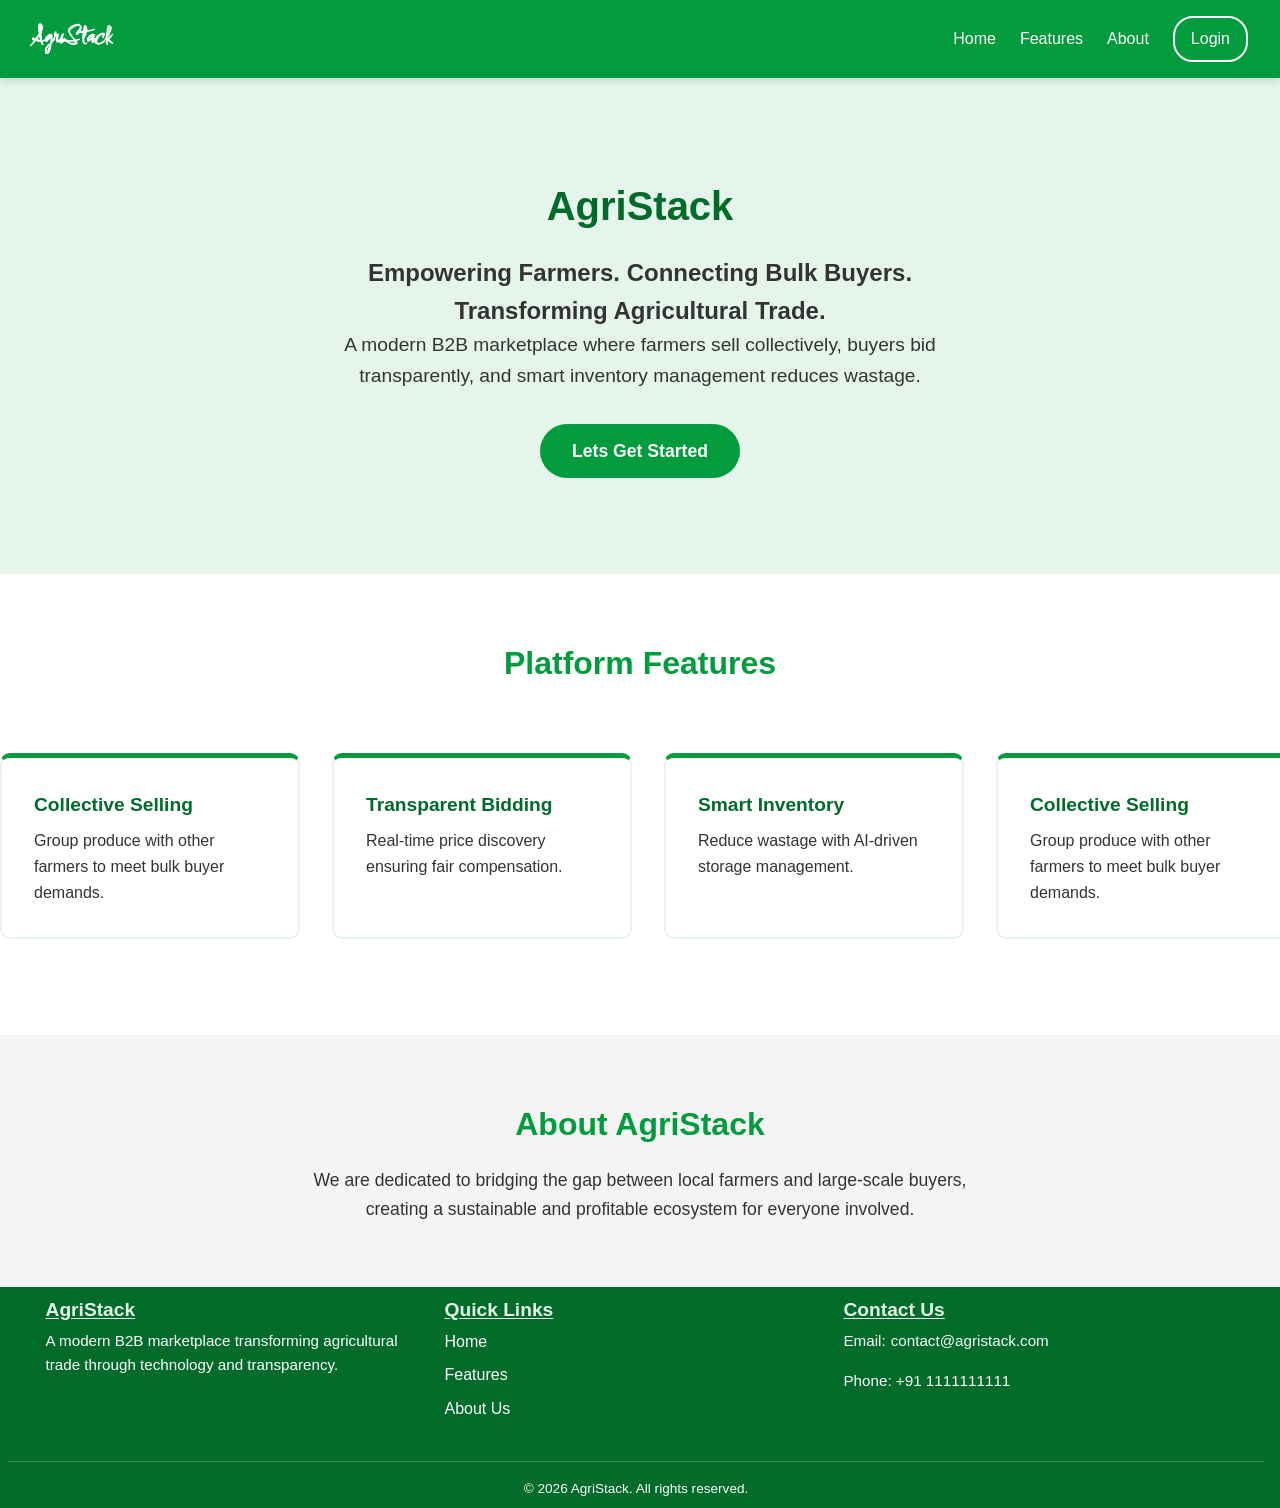
<file: client/index.html>
<!doctype html>
<html lang="en">
<head>
  <meta charset="UTF-8" />
  <link rel="stylesheet" href="./src/style.css">
  <meta name="viewport" content="width=device-width, initial-scale=1.0" />
  <title>AgriStack | Empowering Farmers</title>
</head>

<body>
  <header>
    <nav class="navbar">
      <div class="logo">AgriStack</div>
      <a class="navbar-link" href="#hero">Home</a>
      <a class="navbar-link" href="#features">Features</a>
      <a class="navbar-link" href="#about">About</a>
      <a class="navbar-link" id="login-btn" href="#">Login</a>
    </nav>
  </header>

  <main>
    <section id="hero" class="hero-section">
      <div class="hero-content">
        <h1 id="hero_h1">AgriStack</h1>
        <h2>Empowering Farmers. Connecting Bulk Buyers.</h2>
        <h2>Transforming Agricultural Trade.</h2>
        <p id="hero_content">A modern B2B marketplace where farmers sell collectively, buyers bid transparently, and smart inventory management reduces wastage.</p>
      </div>
      <div class="heroButton">
        <a href="#" id="hero-start-btn" class="Btnborder">Lets Get Started</a>
      </div>
    </section>

    <section id="features" class="features-section">
      <h2>Platform Features</h2>
      <div class="features-marquee">
        <div class="group">
          <div class="card">
            <h5>Collective Selling</h5>
            <p>Group produce with other farmers to meet bulk buyer demands.</p>
          </div>
          <div class="card">
            <h5>Transparent Bidding</h5>
            <p>Real-time price discovery ensuring fair compensation.</p>
          </div>
          <div class="card">
            <h5>Smart Inventory</h5>
            <p>Reduce wastage with AI-driven storage management.</p>
          </div>
        </div>
        <div aria-hidden="true" class="group">
          <div class="card">
            <h5>Collective Selling</h5>
            <p>Group produce with other farmers to meet bulk buyer demands.</p>
          </div>
          <div class="card">
            <h5>Transparent Bidding</h5>
            <p>Real-time price discovery ensuring fair compensation.</p>
          </div>
          <div class="card">
            <h5>Smart Inventory</h5>
            <p>Reduce wastage with AI-driven storage management.</p>
          </div>
        </div>
      </div>
    </section>

    <section id="about" class="about-section">
      <h2>About AgriStack</h2>
      <p>We are dedicated to bridging the gap between local farmers and large-scale buyers, creating a sustainable and profitable ecosystem for everyone involved.</p>
    </section>
  </main>

  <footer class="footer">
    <div class="footer-content">
      <div class="footer-section brand-info">
        <h3>AgriStack</h3>
        <p>A modern B2B marketplace transforming agricultural trade through technology and transparency.</p>
      </div>
      <div class="footer-section links">
        <h3>Quick Links</h3>
        <a href="#hero">Home</a>
        <a href="#features">Features</a>
        <a href="#about">About Us</a>
      </div>
      <div class="footer-section contact">
        <h3>Contact Us</h3>
        <p id="contact-email">Email: <a href="mailto:contact@agristack.example.com">contact@agristack.com</a></p>
        <p>Phone: +91 1111111111</p>
      </div>
    </div>
    <div class="footer-bottom">
      <p>&copy; 2026 AgriStack. All rights reserved.</p>
    </div>
  </footer>

  <div id="loginModal" class="modal">
  <div class="modal-content">
    <span class="close-btn">&times;</span>
    <h3>Login to AgriStack</h3>
    <form id="loginForm">
      <div class="input-group">
        <label for="email">Email</label>
        <input type="email" id="email" placeholder="Enter your email" required>
      </div>
      <div class="input-group">
        <label for="password">Password</label>
        <input type="password" id="password" placeholder="Enter your password" required>
      </div>
      <button type="submit" class="modal-login-btn">Login</button>
    </form>
    <p class="modal-footer-text" style="margin-top: 1rem; font-size: 0.9rem;">
  New to AgriStack? <a href="#" id="toRegister" style="color: var(--primary-green);">Register here</a>
</p>
    </p>
  </div>
</div>


<div id="registerModal" class="modal">
  <div class="modal-content">
    <span class="close-btn" id="closeReg">&times;</span>
    <h3>Register for AgriStack</h3>
    <form id="registerForm">
      <div class="input-group">
        <label for ="regName">Full Name</label>
        <input type="text" id="regName" placeholder="Enter Full Name" required>
      </div>
      <div class="input-group">
        <label for="regEmail">Email</label>
        <input type="email" id="regEmail" placeholder="Enter your email" required>
      </div>
      <div class="input-group">
        <label for="uniqueID">Unique ID</label>
        <input type="text" id="uniqueID" placeholder="Enter your unique ID" required>
      </div>
      <div class="input-group radio-group">
        <label>I am registering as a:</label>
        <div class="radio-grid">
          <input type="radio" id="roleFarmer" name="userRole" value="farmer" class="hidden-radio" checked>
          <label for="roleFarmer" class="radio-btn-label">Farmer</label>

          <input type="radio" id="roleBuyer" name="userRole" value="buyer" class="hidden-radio">
          <label for="roleBuyer" class="radio-btn-label">Bulk Buyer</label>

          <input type="radio" id="roleKeeper" name="userRole" value="Keeper" class="hidden-radio">
          <label for="roleKeeper" class="radio-btn-label"> Storage </label>

          <input type="radio" id="roleAdmin" name="userRole" value="admin" class="hidden-radio">
          <label for="roleAdmin" class="radio-btn-label">Admin</label>

        </div>
      </div>
      <div class="input-group">
        <label for="regPassword">Create Password</label>
        <input type="password" id="regPassword" placeholder="Enter your password" required>
      </div>
      <div class="input-group">
        <label for="confirm-password">Confirm Password</label>
        <input type="password" id="confirm-password" placeholder="Confirm your password" required>
      </div>
      <button type="submit" class="modal-login-btn">Create Account</button>
      
    </form>
    <p class="modal-footer-text" style="margin-top: 1rem; font-size: 0.9rem;">
      Already have an account? <a href="#" id="toLogin" style="color: var(--primary-green);">Login here</a>
    </p>
</div>
</div>

 <script type="module" src="./src/main.js"></script>

</body>
</html>
</file>
<file: client/src/style.css>
@import url('https://fonts.googleapis.com/css2?family=Comforter+Brush&family=Quintessential&display=swap');

/* --- Global Reset & Variables --- */
:root {
  --primary-green: #029c3d;
  --light-green: #e6f5eb;
  --dark-green: #016b29;
  --text-dark: #333333;
  --text-light: #ffffff;
  --bg-white: #ffffff;
  --gray-bg: #f4f4f4;
}

* {
  box-sizing: border-box;
  margin: 0;
  padding: 0;
  font-family: 'Segoe UI', Tahoma, Geneva, Verdana, sans-serif;
}

html {
  scroll-behavior: smooth;
  scroll-padding-top: 80px; /* Creates an invisible buffer for your sticky navbar */
}

body {
  background-color: var(--bg-white);
  color: var(--text-dark);
  line-height: 1.6;
}

/* --- Navigation --- */
.navbar {
  display: flex;
  align-items: center;
  padding: 1rem 2rem;
  background-color: var(--primary-green);
  position: sticky;
  top: 0;
  z-index: 100;
  box-shadow: 0 4px 6px rgba(0, 0, 0, 0.1);
}

.logo {
  font-family: "Comforter Brush", cursive;
  margin-right: auto;
  color: var(--text-light);
  font-size: 1.5rem;
  font-weight: bold;
  cursor: pointer;
}

.navbar-link {
  color: var(--text-light);
  text-decoration: none;
  margin-left: 1.5rem;
  font-weight: 500;
  position: relative; /* Needed for the underline effect */
}
.navbar-link:not(#login-btn)::after {
  content: '';
  position: absolute;
  width: 0;
  height: 2px;
  bottom: -4px;
  left: 0;
  background-color: var(--text-light);
  transition: width 0.3s ease;
}
.navbar-link:not(#login-btn):hover::after {
  width: 100%;
}
.navbar-link:not(#login-btn):hover {
  color: var(--text-light); /* Ensures text stays solid white */
}

.navbar-link:hover {
  color: #d1fae5; /* Lighter green on hover */
}

#login-btn {
  border: 2px solid var(--text-light);
  padding: 0.5rem 1rem;
  border-radius: 20px;
  background-color: transparent;
  transition: all 0.3s ease;
}

#login-btn:hover {
  background-color: var(--text-light);
  color: var(--primary-green);
}

/* --- Hero Section --- */
.hero-section {
  background-color: var(--light-green);
  padding: 6rem 2rem;
  text-align: center;
  display: flex;
  flex-direction: column;
  align-items: center;
  justify-content: center;
}

.hero-content h1 {
  font-size: 2.5rem;
  color: var(--dark-green);
  margin-bottom: 1rem;
  max-width: 800px;
}

.hero-content p {
  font-size: 1.2rem;
  margin-bottom: 2rem;
  max-width: 600px;
}

.Btnborder {
  display: inline-block;
  background-color: var(--primary-green);
  color: var(--text-light);
  padding: 0.8rem 2rem;
  text-decoration: none;
  border-radius: 30px;
  font-weight: bold;
  font-size: 1.1rem;
  transition: background-color 0.3s ease, transform 0.2s ease;
}

.Btnborder:hover {
  background-color: var(--dark-green);
  transform: translateY(-2px);
}

/* --- Features Section (Perfect Scrolling Marquee) --- */
.features-section {
  padding: 4rem 0;
  text-align: center;
  overflow: hidden; 
}

.features-section h2 {
  color: var(--primary-green);
  margin-bottom: 2rem;
  font-size: 2rem;
}

.features-marquee {
  display: flex;
  width: max-content;
  /* Adjust the 15s to make it faster or slower */
  animation: scroll 15s linear infinite;
  padding: 2rem 0; /* Prevents the scaled cards from getting cut off at the top/bottom */
}

/* Pauses the scrolling when you hover anywhere over the marquee */
.features-marquee:hover {
  animation-play-state: paused; 
}

.group {
  display: flex;
  gap: 2rem;
  padding-right: 2rem; /* This replaces the gap on the parent to make the math perfect */
}

.card {
  background-color: var(--bg-white);
  border: 2px solid var(--light-green);
  border-top: 5px solid var(--primary-green);
  border-radius: 10px;
  padding: 2rem;
  width: 300px;
  text-align: left;
  position: relative; /* Required for z-index to work */
  transition: transform 0.3s ease-out, box-shadow 0.3s ease-out;
  cursor: pointer;
}

.card h5 {
  color: var(--dark-green);
  font-size: 1.2rem;
  margin-bottom: 0.5rem;
}

/* The Pop-up Scale Effect */
.card:hover {
  transform: scale(1.1);
  box-shadow: 0 15px 30px rgba(0, 0, 0, 0.15);
  z-index: 10; /* Ensures the hovered card stays on top of the adjacent cards */
}

/* The Perfect Loop Animation */
@keyframes scroll {
  0% {
    transform: translateX(0);
  }
  100% {
    transform: translateX(-50%);
  }
}

/* --- About Section --- */
.about-section {
  padding: 4rem 2rem;
  text-align: center;
  background-color: var(--gray-bg);
}

.about-section h2 {
  color: var(--primary-green);
  margin-bottom: 1rem;
  font-size: 2rem;
}

.about-section p {
  max-width: 700px;
  margin: 0 auto;
  font-size: 1.1rem;
}


/* --- Footer --- */
.footer {
  /* border: 12px solid black; */
  background-color: var(--dark-green);
  color: var(--text-light);
  max-height: 400px;
  padding: 0.5rem 1rem 0.5rem 0.5rem;
}

.footer-content {
  display: flex;
  justify-content: center;
  flex-wrap: wrap;
  gap: 1rem;
  max-width: max-content;
  margin: 0 auto;
  text-align: left;
}

.footer-section {
  flex: 1;
  min-width: 250px;
}

.footer-section h3 {
    /* border:2px solid black; */
  color: var(--light-green);
  max-width: max-content;
  text-decoration: underline var(--light-green);
  text-underline-offset: 2px;
  margin-bottom: 0.2rem;
  font-size: 1.2rem;
}

.footer-section p {
  font-size: 0.95rem;
  margin-bottom: 0.5rem;
}

.footer-section a {
  color: var(--text-light);
  text-decoration: none;
  display: block;
  margin-bottom: 0.5rem;
  transition: color 0.3s ease;
}

.footer-section a:hover {
  color: var(--light-green);
  text-decoration: underline;
}

.footer-bottom {
  text-align: center;
  margin-top: 2rem;
  padding-top: 1rem;
  border-top: 1px solid rgba(255, 255, 255, 0.2);
  font-size: 0.85rem;
}
#contact-email{
    display:flex;
}
#contact-email a{
    margin-left:5px;
}

/* Login */

/* Modal Background (The Overlay) */

body.modal-open {
  overflow: hidden; 
}

.modal {
  display: none; /* Hidden by default */
  position: fixed;
  z-index: 1000;
  left: 0;
  top: 0;
  width: 100%;
  height: 100%;
  background-color: rgba(0, 0, 0, 0.5); /* Semi-transparent black */
  backdrop-filter: blur(5px); /* Blurs the background */
  overflow-y: auto; /* Allows scrolling inside the modal */
  padding: 2rem 0; /* Gives space at the top and bottom so it doesn't stick to the edges */
}

/* Modal Box */
.modal-content {
  background-color: var(--bg-white);
  margin: 2rem auto;
  padding: 2.5rem;
  border-radius: 15px;
  width: 90%;
  max-width: 400px;
  position: relative;
  text-align: center;
  box-shadow: 0 10px 30px rgba(0,0,0,0.3);
}

.close-btn {
  position: absolute;
  right: 20px;
  top: 15px;
  font-size: 28px;
  cursor: pointer;
  color: #888;
}

.close-btn:hover { color: var(--primary-green); }

.modal-content h3 {
  color: var(--primary-green);
  margin-bottom: 2rem;
}

.input-group {
  text-align: left;
  margin-bottom: 1.5rem;
}

.input-group label {
  display: block;
  margin-bottom: 5px;
  font-weight: 600;
}

.input-group input {
  width: 100%;
  padding: 10px;
  border: 1px solid #ddd;
  border-radius: 5px;
}

.modal-login-btn {
  width: 100%;
  padding: 12px;
  background-color: var(--primary-green);
  color: white;
  border: none;
  border-radius: 5px;
  font-weight: bold;
  cursor: pointer;
  transition: background 0.3s;
}

.modal-login-btn:hover { background-color: var(--dark-green); }

/* --- Radio Button Styles for Registration --- */
.radio-grid {
  display: grid;
  grid-template-columns: 1fr 1fr; /* Creates the 2-column layout */
  gap: 10px;
  margin-top: 0.5rem;
}

.hidden-radio {
  display: none; /* Hides the default little circle */
}

.radio-btn-label {
  display: block;
  text-align: center;
  padding: 12px 10px;
  border: 2px solid var(--primary-green);
  border-radius: 8px;
  color: var(--primary-green);
  font-weight: bold;
  cursor: pointer;
  transition: all 0.3s ease;
  background-color: var(--bg-white);
}

.radio-btn-label:hover {
  background-color: var(--primary-green);
  color: var(--text-light);
}

.hidden-radio:checked + .radio-btn-label {
  background-color: var(--primary-green);
  color: var(--text-light);
  box-shadow: 0 4px 10px rgba(2, 156, 61, 0.3);
}
</file>
